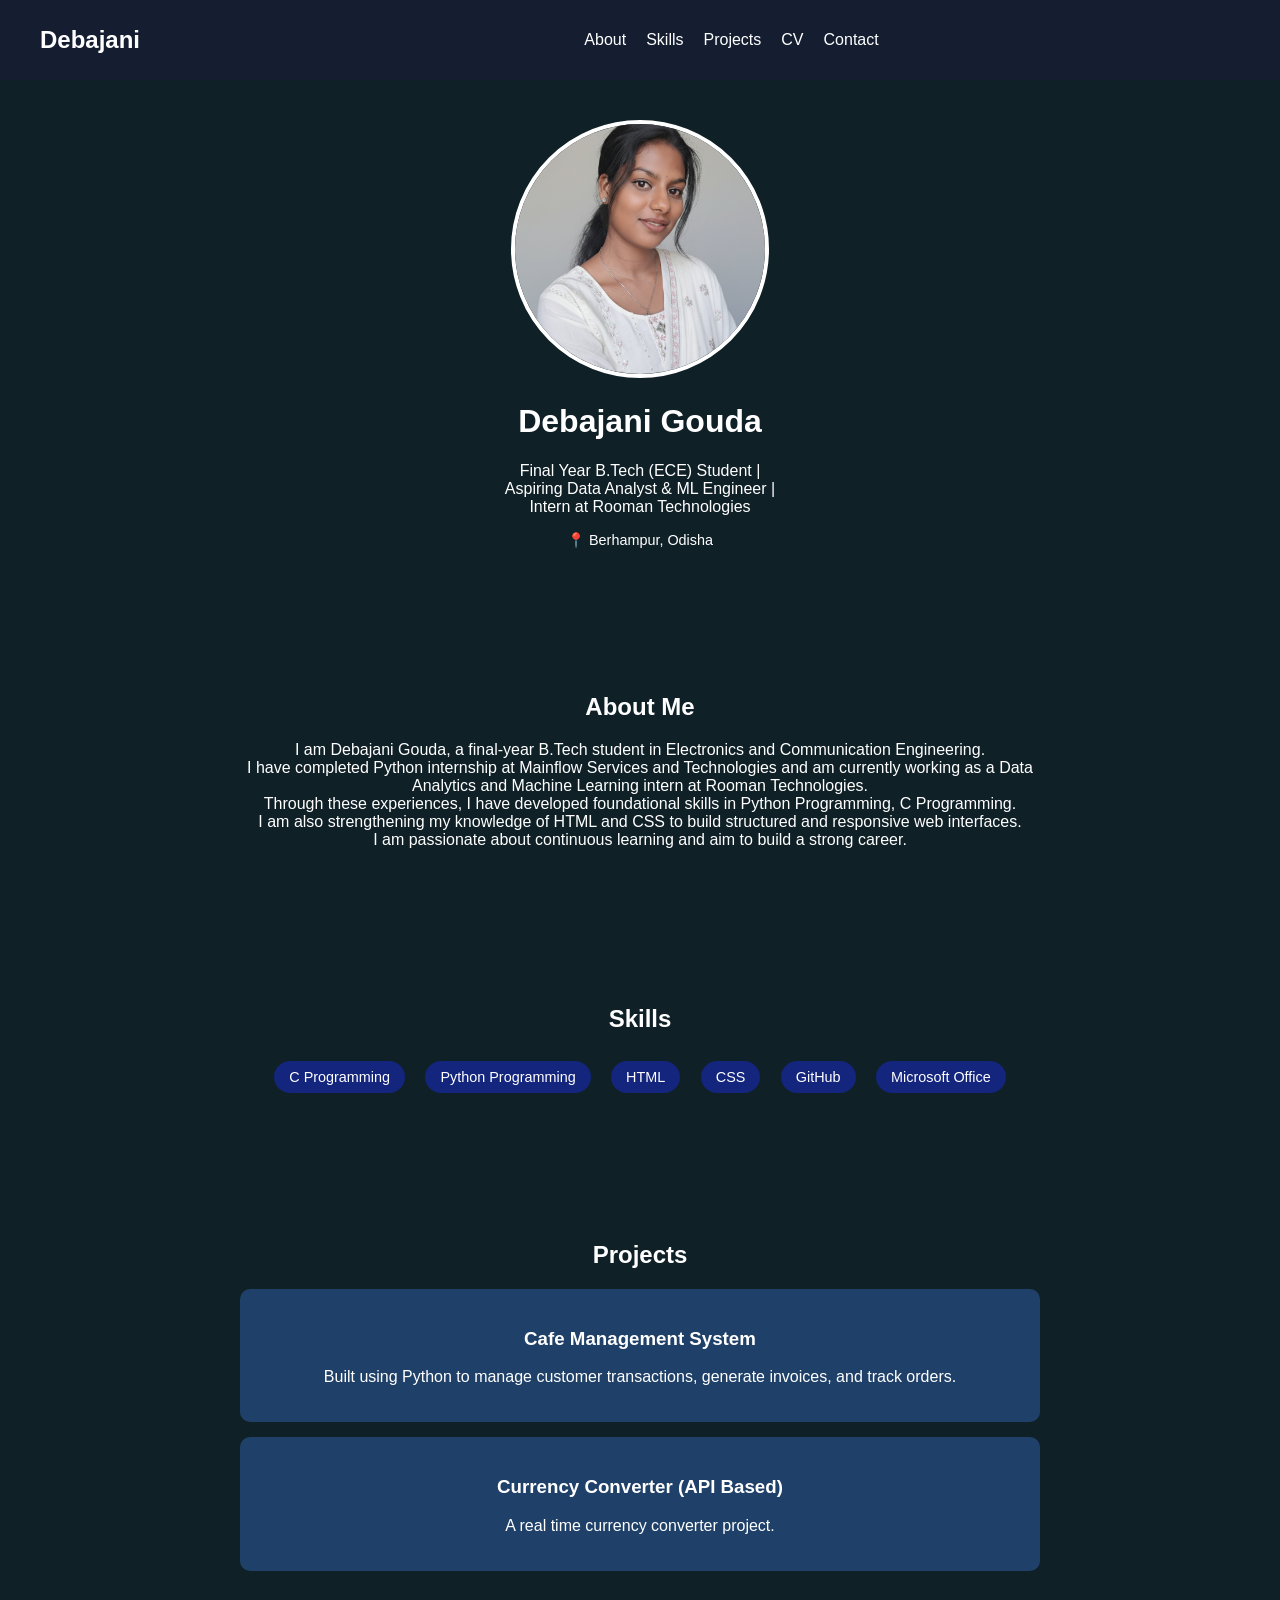
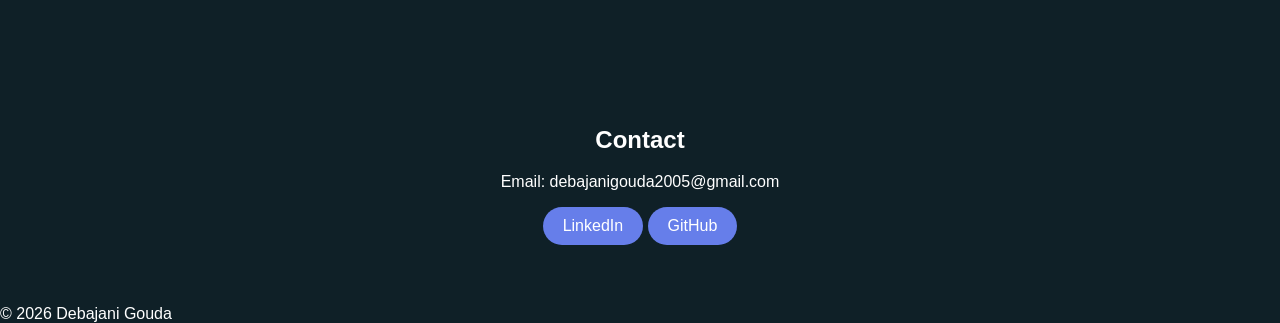
<file: index.html>
<!DOCTYPE html>
<html>
<head>
    <title>Debajani Gouda | Portfolio</title>
    <link rel="stylesheet" href="style.css">
</head>
<body>

    <nav>
        <h2 class="logo">Debajani</h2>
        <ul>
            <li><a href="#about">About</a></li>
            <li><a href="#skills">Skills</a></li>
            <li><a href="#projects">Projects</a></li>
            <li><a href="Debajani_Gouda_CV.pdf" target="_blank">CV</a></li>
            <li><a href="#contact">Contact</a></li>
        </ul>
        <button id="modeToggle">🌙</button>
    </nav>

    <header>
        <img src="Debajani.png" class="profile-img">
        <h1>Debajani Gouda</h1>
        <p>Final Year B.Tech (ECE) Student |<br> Aspiring Data Analyst & ML Engineer |<br>
             Intern at Rooman Technologies </p>
        <p style="font-size: 0.9rem;">📍 Berhampur, Odisha </p>

</a>
    </header>

    <section id="about" class="section">
        <h2>About Me</h2>
        <p>
            I am Debajani Gouda, a final-year B.Tech student in Electronics and Communication Engineering. <br>
            I have completed Python internship at Mainflow Services and Technologies and am currently working as a Data Analytics and Machine Learning intern at Rooman Technologies.<br>
            Through these experiences, I have developed foundational skills in Python Programming, C Programming.<br>
            I am also strengthening my knowledge of HTML and CSS to build structured and responsive web interfaces.<br>
            I am passionate about continuous learning and aim to build a strong career.
        </p>
    </section>

    <section id="skills" class="section">
    <h2>Skills</h2>

    <div class="skills-container">
        <span class="skill-tag">C Programming</span>
        <span class="skill-tag">Python Programming</span>
        <span class="skill-tag">HTML</span>
        <span class="skill-tag">CSS</span>
        <span class="skill-tag">GitHub</span>
         <span class="skill-tag">Microsoft Office</span>
    </div>
</section>

    <section id="projects" class="section">
        <h2>Projects</h2>
<div class="project-card">
    <h3>
        <a href="Cafe.html" style="text-decoration:none; color:white;">
            Cafe Management System
        </a>
    </h3>
    <p>Built using Python to manage customer transactions, generate invoices, and track orders.</p>
</div>

        <div class="project-card">
            <h3>
                <a href="Currency_Converter.html" style="text-decoration:none; color:white;">
            Currency Converter (API Based)
        </a>
            </h3>
            <p>A real time currency converter project.</p>
        </div>
        </section>

    <section id="contact" class="section">
        <h2>Contact</h2>
        <p>Email: debajanigouda2005@gmail.com</p>
        <a href="https://www.linkedin.com/" target="_blank" class="btn">LinkedIn</a>
        <a href="https://github.com/debajanigouda" target="_blank" class="btn">GitHub</a>
    </section>

<script>
    const toggle = document.getElementById("modeToggle");
    toggle.onclick = function() {
        document.body.classList.toggle("light-mode");
        toggle.textContent =
            document.body.classList.contains("light-mode") ? "☀️" : "🌙";
    };
</script>
<footer class="footer">
<div>© 2026 Debajani Gouda</div> 
</footer>
</body>
</html>
</file>
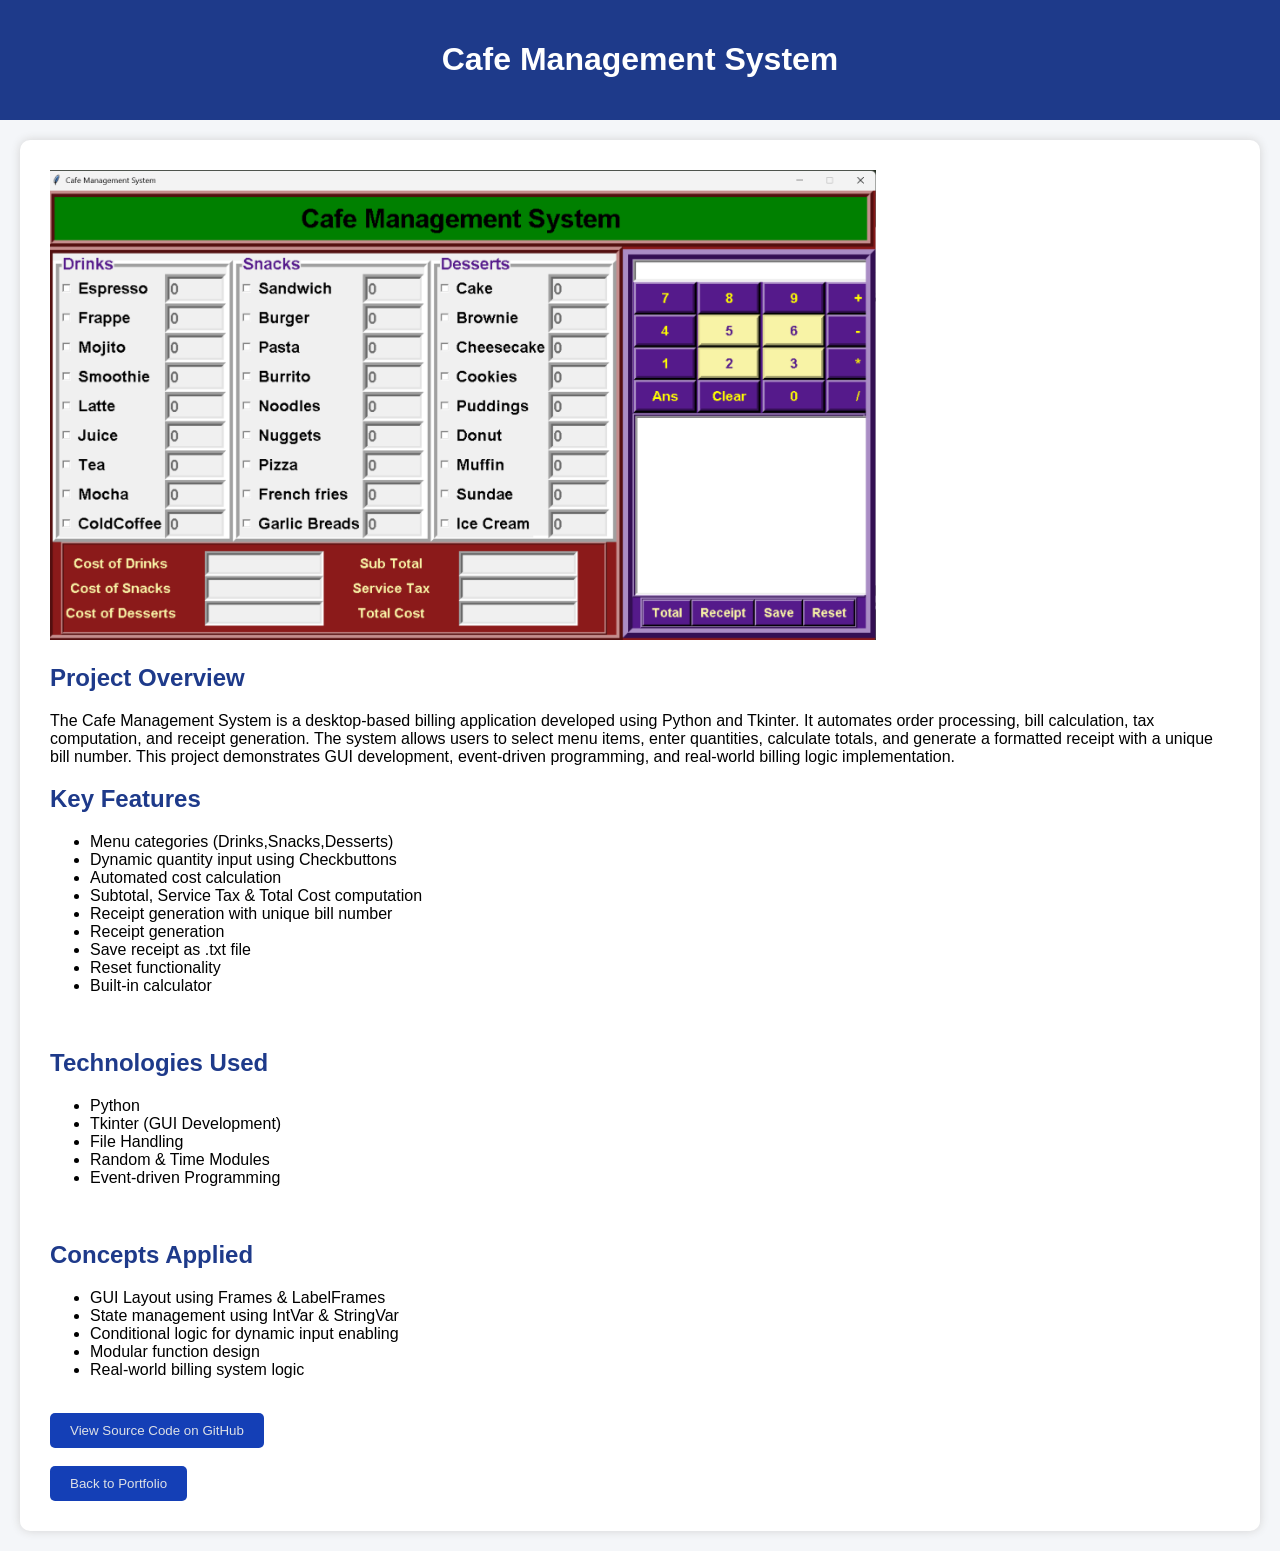
<file: Cafe.html>
<!DOCTYPE html>
<html>
<head>
    <title>Cafe Management System | Debajani Gouda</title>
    <style>
        body{
            font-family: Arial, sans-serif;
            margin:0;
            background-color:#f4f6f9;
        }

        header{
            background:#1e3a8a;
            color:white;
            padding:20px;
            text-align:center;
        }

        section{
            padding:30px;
            margin:20px;
            background:white;
            border-radius:10px;
            box-shadow:0px 0px 10px lightgray;
        }

        h2{
            color:#1e3a8a;
        }

        button{
            padding:10px 20px;
            background:#143fb6;
            color:rgb(221, 224, 230);
            border:none;
            border-radius:5px;
            cursor:pointer;
        }

        a{
            text-decoration:none;
        }
    </style>
</head>

<body>

<header>
    <h1>Cafe Management System</h1>
</header>

<section>

    <img src="Cafe Management System.png" width="70%">

    <h2>Project Overview</h2>
    <p>
       The Cafe Management System is a desktop-based billing application developed using Python and Tkinter. It automates order processing, bill calculation, tax computation, and receipt generation. The system allows users to select menu items, enter quantities, calculate totals, and generate a formatted receipt with a unique bill number. This project demonstrates GUI development, event-driven programming, and real-world billing logic implementation. <br>
    <h2>Key Features</h2>
    <ul>
        <li>Menu categories (Drinks,Snacks,Desserts)</li>
        <li>Dynamic quantity input using Checkbuttons</li>
        <li>Automated cost calculation</li>
        <li>Subtotal, Service Tax & Total Cost computation</li>
        <li>Receipt generation with unique bill number</li>
        <li>Receipt generation</li>
        <li>Save receipt as .txt file</li>
        <li>Reset functionality</li>
        <li>Built-in calculator</li>
    </ul>

    <br>

    <h2>Technologies Used</h2>
    <ul>
        <li>Python</li>
        <li>Tkinter (GUI Development)</li>
        <li>File Handling</li>
        <li>Random & Time Modules</li>
        <li>Event-driven Programming</li>
    </ul>

    <br>

    <h2>Concepts Applied</h2>
    <ul>
        <li>GUI Layout using Frames & LabelFrames</li>
        <li>State management using IntVar & StringVar</li>
        <li>Conditional logic for dynamic input enabling</li>
        <li>Modular function design</li>
        <li>Real-world billing system logic</li>
    </ul>

    <br>

    <a href="https://github.com/debajanigouda/Mainflow-task-6/blob/main/Mainflowtask6.ipynb" target="_blank">
        <button>View Source Code on GitHub</button>
    </a>

    <br><br>

    <a href="index.html">
        <button>Back to Portfolio</button>
    </a>

</section>

</body>
</html>
</file>
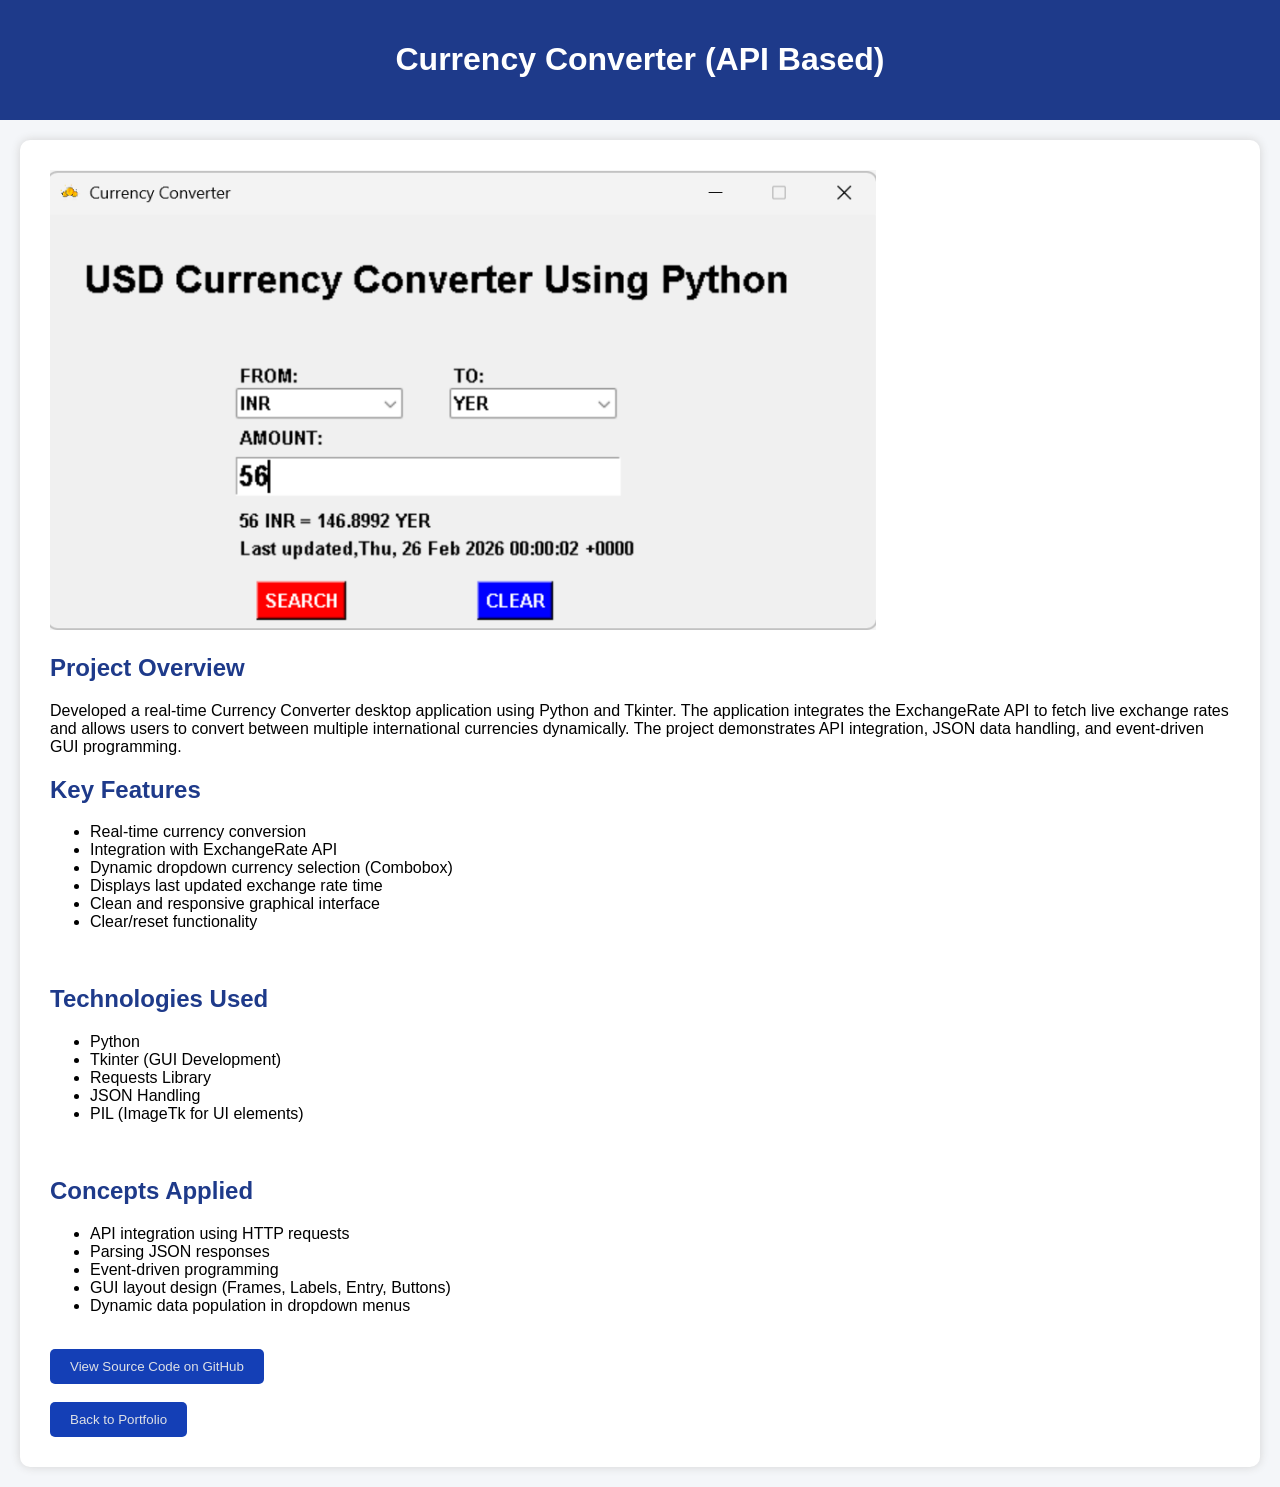
<file: Currency_Converter.html>
<!DOCTYPE html>
<html>
<head>
    <title>Currency Converter (API Based)| Debajani Gouda</title>
    <style>
        body{
            font-family: Arial, sans-serif;
            margin:0;
            background-color:#f4f6f9;
        }

        header{
            background:#1e3a8a;
            color:white;
            padding:20px;
            text-align:center;
        }

        section{
            padding:30px;
            margin:20px;
            background:white;
            border-radius:10px;
            box-shadow:0px 0px 10px lightgray;
        }

        h2{
            color:#1e3a8a;
        }

        button{
            padding:10px 20px;
            background:#143fb6;
            color:rgb(221, 224, 230);
            border:none;
            border-radius:5px;
            cursor:pointer;
        }

        a{
            text-decoration:none;
        }
    </style>
</head>

<body>

<header>
    <h1>Currency Converter (API Based)</h1>
</header>

<section>

    <img src="Currency_Converter.png" width="70%">

    <h2>Project Overview</h2>
    <p>
       Developed a real-time Currency Converter desktop application using Python and Tkinter. The application integrates the ExchangeRate API to fetch live exchange rates and allows users to convert between multiple international currencies dynamically. The project demonstrates API integration, JSON data handling, and event-driven GUI programming.<br>
    <h2>Key Features</h2>
    <ul>
        <li>Real-time currency conversion</li>
        <li>Integration with ExchangeRate API</li>
        <li>Dynamic dropdown currency selection (Combobox)</li>
        <li>Displays last updated exchange rate time</li>
        <li>Clean and responsive graphical interface</li>
        <li>Clear/reset functionality</li>
       
    </ul>

    <br>

    <h2>Technologies Used</h2>
    <ul>
        <li>Python</li>
        <li>Tkinter (GUI Development)</li>
        <li>Requests Library</li>
        <li>JSON Handling</li>
        <li>PIL (ImageTk for UI elements)</li>
    </ul>

    <br>

    <h2>Concepts Applied</h2>
    <ul>
        <li>API integration using HTTP requests</li>
        <li>Parsing JSON responses</li>
        <li>Event-driven programming</li>
        <li>GUI layout design (Frames, Labels, Entry, Buttons)</li>
        <li>Dynamic data population in dropdown menus</li>
    </ul>

    <br>

    <a href="https://github.com/debajanigouda/Mainflow-task-5/blob/main/Mainflowtask5.ipynb" target="_blank">
        <button>View Source Code on GitHub</button>
    </a>

    <br><br>

    <a href="index.html">
        <button>Back to Portfolio</button>
    </a>

</section>

</body>
</html>
</file>
<file: style.css>
html {
    scroll-behavior: smooth;
}

body {
    margin: 0;
    font-family: Arial, sans-serif;
    background: #0f2027;
    color: white;
    transition: 0.4s;
}

/* NAVBAR */

nav {
    display: flex;
    justify-content: space-between;
    align-items: center;
    padding: 15px 40px;
    background: #141e30;
    position: fixed;
    width: 100%;
    top: 0;
}

nav ul {
    list-style: none;
    display: flex;
    gap: 20px;
}

nav a {
    color: white;
    text-decoration: none;
}

.logo {
    margin: 0;
}

#modeToggle {
    background: none;
    border: none;
    font-size: 20px;
    cursor: pointer;
    color: white;
}

/* HEADER */

header {
    text-align: center;
    padding-top: 120px;
    padding-bottom: 50px;
}

.profile-img {
    width: 250px;
    height: 250px;
    border-radius: 50%;
    object-fit: cover;
    border: 4px solid white;
}

/* SECTIONS */

.section {
    padding: 60px 20px;
    text-align: center;
    max-width: 800px;
    margin: auto;
}

/* SKILLS */

.skills-container {
    margin-top: 20px;
}

.skill-tag {
    display: inline-block;
    background-color: #13257c;
    color: white;
    padding: 8px 15px;
    margin: 8px;
    border-radius: 20px;
    font-size: 0.9rem;
}
/* PROJECTS */

.project-card {
    background: #1f4068;
    padding: 20px;
    margin: 15px 0;
    border-radius: 10px;
    transition: 0.3s;
}

.project-card:hover {
    transform: translateY(-8px);
    background: #162447;
}

/* BUTTON */

.btn {
    display: inline-block;
    padding: 10px 20px;
    background: #667eea;
    color: white;
    text-decoration: none;
    border-radius: 20px;
}

/* LIGHT MODE */

.light-mode {
    background: white;
    color: black;
}

.light-mode nav {
    background: #ddd;
}

.light-mode nav a {
    color: black;
}

.light-mode .project-card {
    background: #f4f4f4;
}

/* RESPONSIVE */

@media (max-width: 768px) {
    nav {
        flex-direction: column;
        gap: 10px;
    }

    nav ul {
        flex-direction: column;
        align-items: center;
    }
}
</file>
